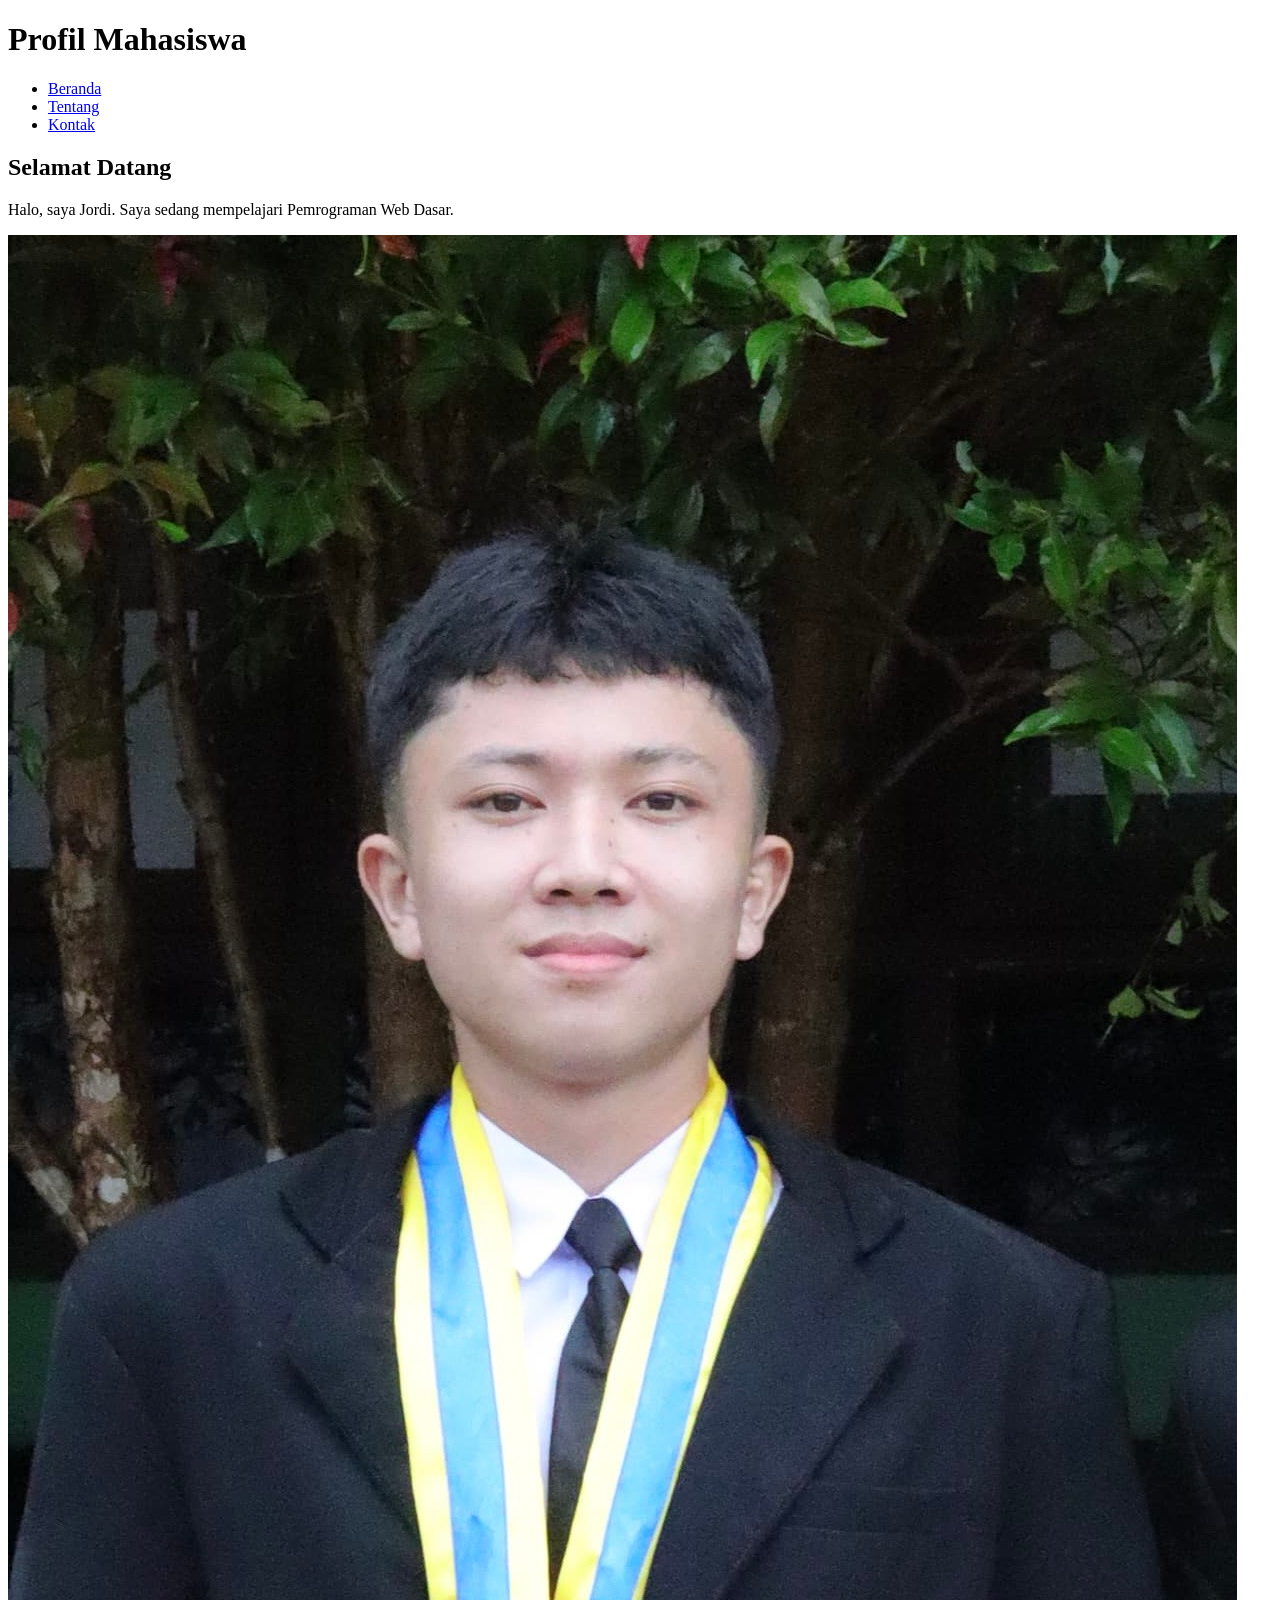
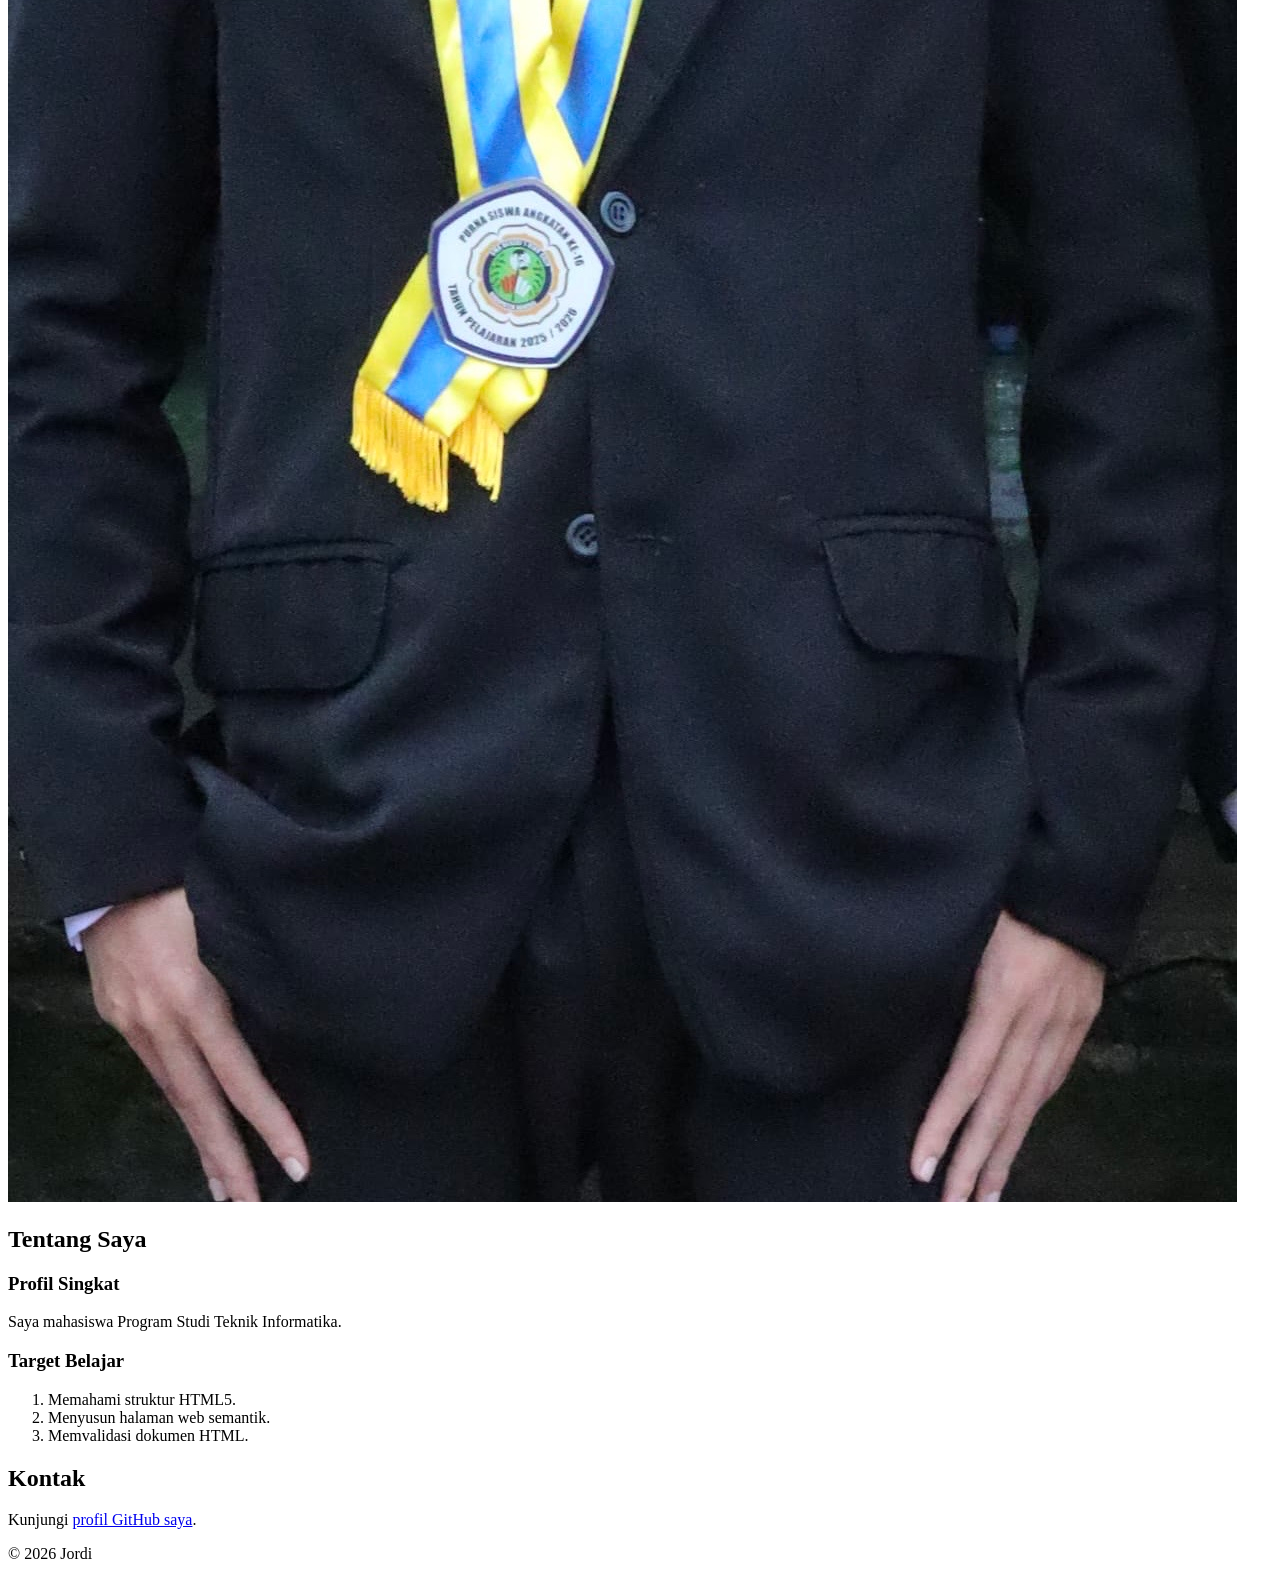
<file: pertemuan-02/index.html>
<!DOCTYPE html>
<html lang="id">
<head>
  <meta charset="UTF-8">
  <meta name="viewport" content="width=device-width, initial-scale=1.0">
  <title>Profil Mahasiswa</title>
</head>
<body>
  <header>
    <h1>Profil Mahasiswa</h1>
    <nav>
      <ul>
        <li><a href="#home">Beranda</a></li>
        <li><a href="#about">Tentang</a></li>
        <li><a href="#contact">Kontak</a></li>
      </ul>
    </nav>
  </header>

  <main>
    <section id="home">
      <h2>Selamat Datang</h2>
      <p>Halo, saya Jordi. Saya sedang mempelajari Pemrograman Web Dasar.</p>
      <img src="img/foto-profil.jpg" alt="Foto profil Jordi">
    </section>

    <section id="about">
      <h2>Tentang Saya</h2>
      <article>
        <h3>Profil Singkat</h3>
        <p>Saya mahasiswa Program Studi Teknik Informatika.</p>
        <h3>Target Belajar</h3>
        <ol>
          <li>Memahami struktur HTML5.</li>
          <li>Menyusun halaman web semantik.</li>
          <li>Memvalidasi dokumen HTML.</li>
        </ol>
      </article>
    </section>

    <section id="contact">
      <h2>Kontak</h2>
      <p>Kunjungi <a href="https://github.com/jordiketak">profil GitHub saya</a>.</p>
    </section>
  </main>

  <footer>
    <p>&copy; 2026 Jordi</p>
  </footer>
</body>
</html>
</file>
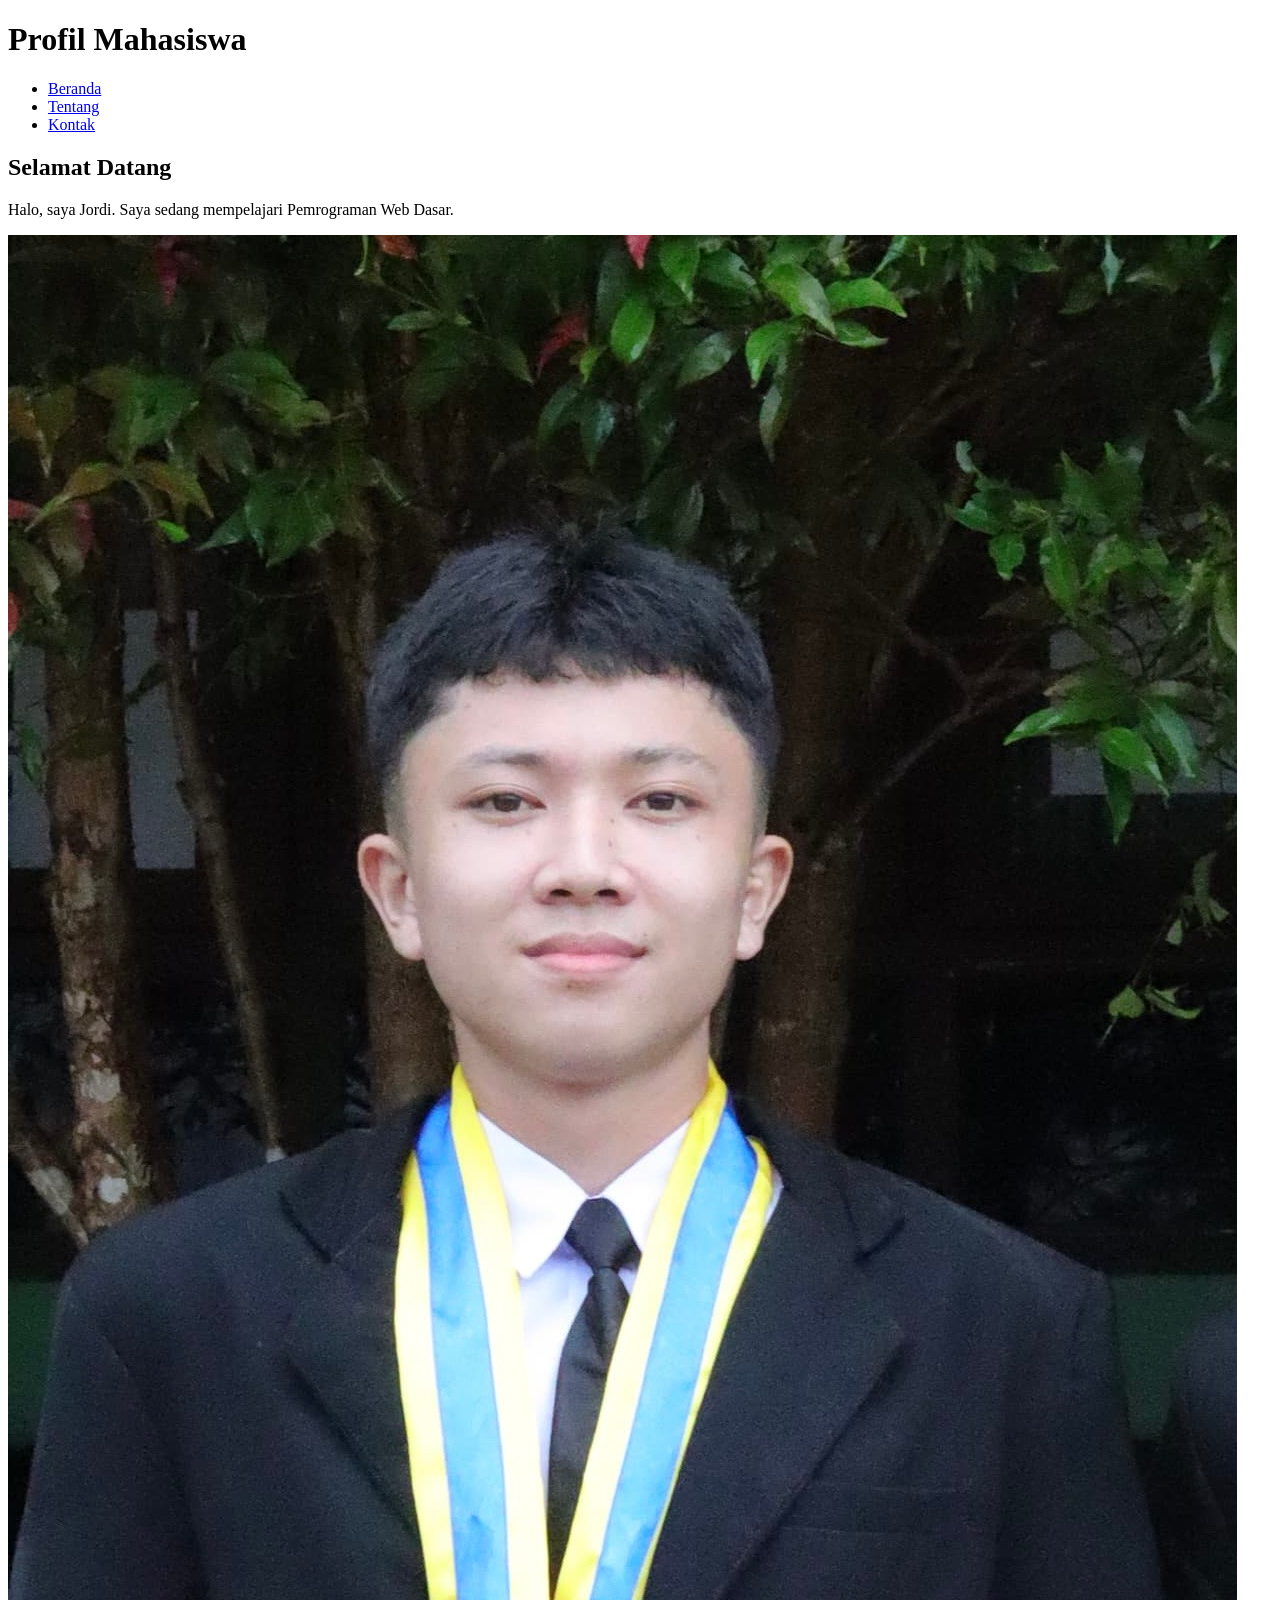
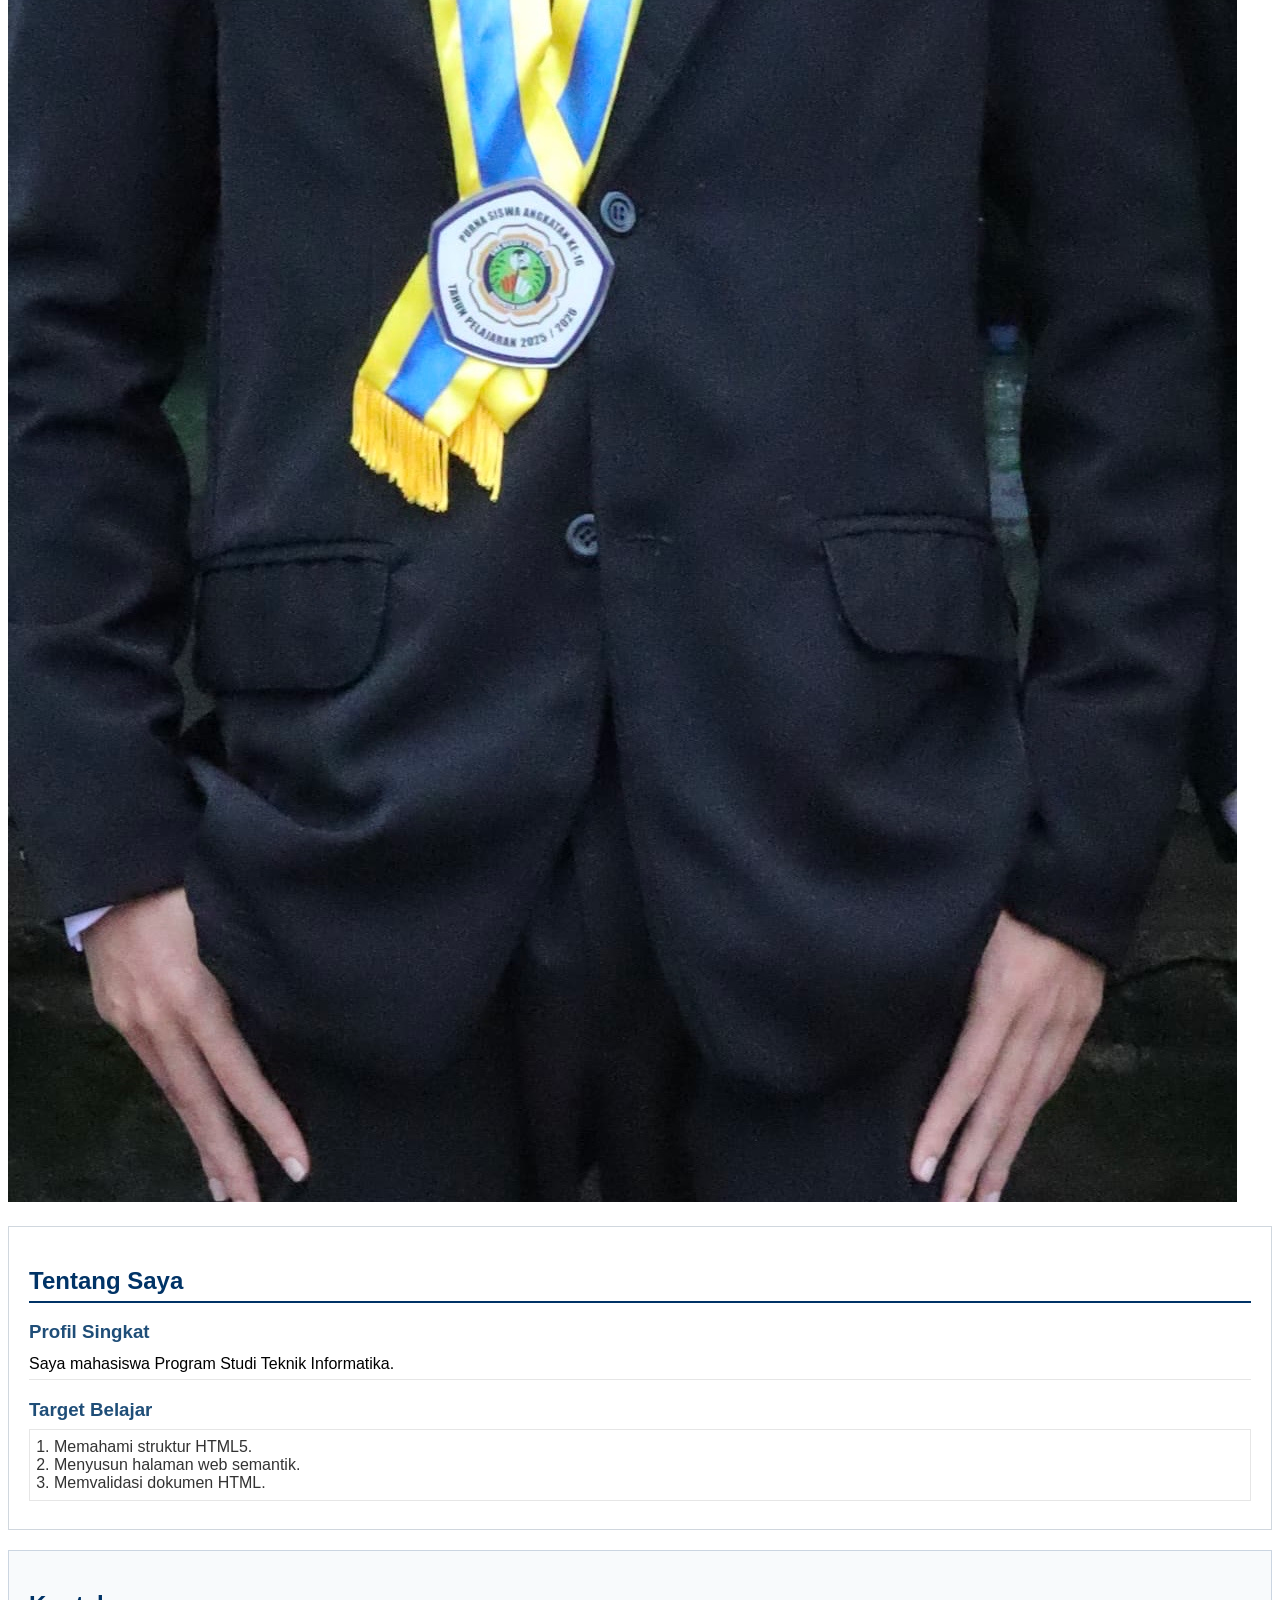
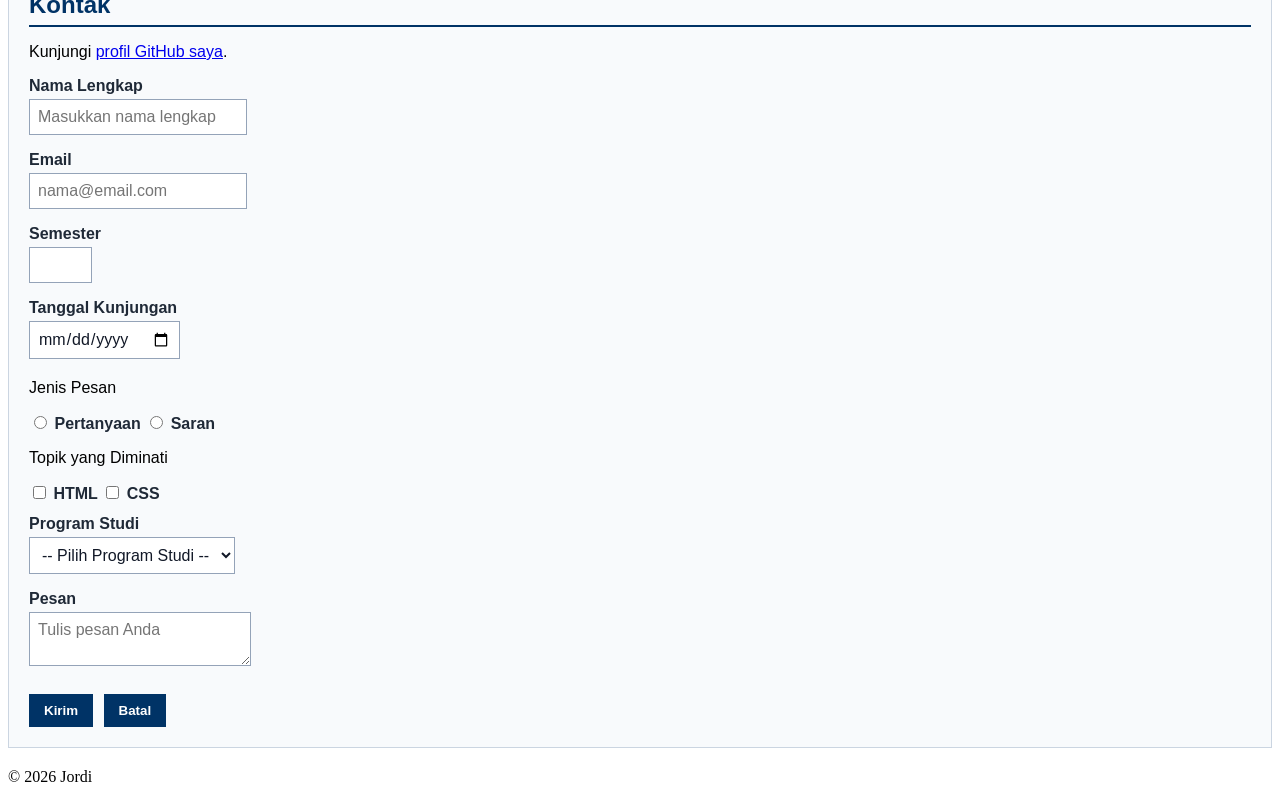
<file: pertemuan-03/index.html>
<!DOCTYPE html>
<html lang="id">

<head>
  <meta charset="UTF-8">
  <meta name="viewport" content="width=device-width, initial-scale=1.0">
  <title>Profil Mahasiswa</title>
  <style>
    #about {
      background-color: #ffffff;
      border: 1px solid #d0d7de;
      padding: 20px;
      margin: 20px 0;
      font-family: Arial, sans-serif;
    }

    #about h2 {
      color: #003366;
      border-bottom: 2px solid #003366;
      padding-bottom: 6px;
      margin-bottom: 16px;
    }

    #about h3 {
      color: #1f4e78;
      margin-bottom: 6px;
    }

    #about p {
      margin: 6px 0;
      padding: 6px 0;
      border-bottom: 1px solid #e6e6e6;
    }

    #about ol {
      color: #333333;
      margin: 8px 0;
      padding: 8px 24px;
      border: 1px solid #e6e6e6;
    }

    #contact {
      background-color: #f8fafc;
      border: 1px solid #cbd5e1;
      padding: 20px;
      margin: 20px 0;
      font-family: Arial, sans-serif;
    }

    #contact h2 {
      color: #003366;
      border-bottom: 2px solid #003366;
      padding-bottom: 6px;
      margin-bottom: 16px;
    }

    .form-group {
      margin: 12px 0;
    }

    #contact label {
      color: #1f2937;
      font-weight: bold;
    }

    .input-form {
      background-color: #ffffff;
      color: #111827;
      font-family: Arial, sans-serif;
      font-size: 16px;
      padding: 8px;
      margin: 4px 0;
      border: 1px solid #94a3b8;
    }

    #contact button {
      background-color: #003366;
      color: #ffffff;
      font-weight: bold;
      padding: 8px 14px;
      margin: 8px 6px 0 0;
      border: 1px solid #003366;
    }
  </style>
</head>

<body>
  <header>
    <h1>Profil Mahasiswa</h1>
    <nav>
      <ul>
        <li><a href="#home">Beranda</a></li>
        <li><a href="#about">Tentang</a></li>
        <li><a href="#contact">Kontak</a></li>
      </ul>
    </nav>
  </header>

  <main>
    <section id="home">
      <h2>Selamat Datang</h2>
      <p>Halo, saya Jordi. Saya sedang mempelajari Pemrograman Web Dasar.</p>
      <img src="img/foto-profil.jpg" alt="Foto profil Jordi">
    </section>

    <section id="about">
      <h2>Tentang Saya</h2>
      <article>
        <h3>Profil Singkat</h3>
        <p>Saya mahasiswa Program Studi Teknik Informatika.</p>
        <h3>Target Belajar</h3>
        <ol>
          <li>Memahami struktur HTML5.</li>
          <li>Menyusun halaman web semantik.</li>
          <li>Memvalidasi dokumen HTML.</li>
        </ol>
      </article>
    </section>

    <section id="contact">
      <h2>Kontak</h2>
      <p>Kunjungi <a href="https://github.com/jordiketak">profil GitHub saya</a>.</p>
      <form action="index.html" method="get">
        <div class="form-group">
          <label for="nama">Nama Lengkap</label><br>
          <input class="input-form" type="text" id="nama" name="nama" placeholder="Masukkan nama lengkap" minlength="3"
            maxlength="50" required>
        </div>
        <div class="form-group">
          <label for="email">Email</label><br>
          <input class="input-form" type="email" id="email" name="email" placeholder="nama@email.com" required>
        </div>
        <div class="form-group">
          <label for="semester">Semester</label><br>
          <input class="input-form" type="number" id="semester" name="semester" min="1" max="14" required>
        </div>
        <div class="form-group">
          <label for="tanggal">Tanggal Kunjungan</label><br>
          <input class="input-form" type="date" id="tanggal" name="tanggal" required>
        </div>
        <div class="form-group">
          <p>Jenis Pesan</p>
          <input type="radio" id="pertanyaan" name="jenis_pesan" value="pertanyaan" required>
          <label for="pertanyaan">Pertanyaan</label>
          <input type="radio" id="saran" name="jenis_pesan" value="saran">
          <label for="saran">Saran</label>
        </div>
        <div class="form-group">
          <p>Topik yang Diminati</p>
          <input type="checkbox" id="minat-html" name="minat" value="HTML">
          <label for="minat-html">HTML</label>
          <input type="checkbox" id="minat-css" name="minat" value="CSS">
          <label for="minat-css">CSS</label>
        </div>
        <div class="form-group">
          <label for="prodi">Program Studi</label><br>
          <select class="input-form" id="prodi" name="prodi" required>
            <option value="">-- Pilih Program Studi --</option>
            <option value="SI">Sistem Informasi</option>
            <option value="TI">Teknik Informatika</option>
          </select>
        </div>
        <div class="form-group">
          <label for="pesan">Pesan</label><br>
          <textarea class="input-form" id="pesan" name="pesan" maxlength="300" placeholder="Tulis pesan Anda"
            required></textarea>

        </div>
        <button type="submit">Kirim</button>
        <button type="reset">Batal</button>
      </form>
    </section>
  </main>

  <footer>
    <p>&copy; 2026 Jordi</p>
  </footer>
</body>

</html>
</file>
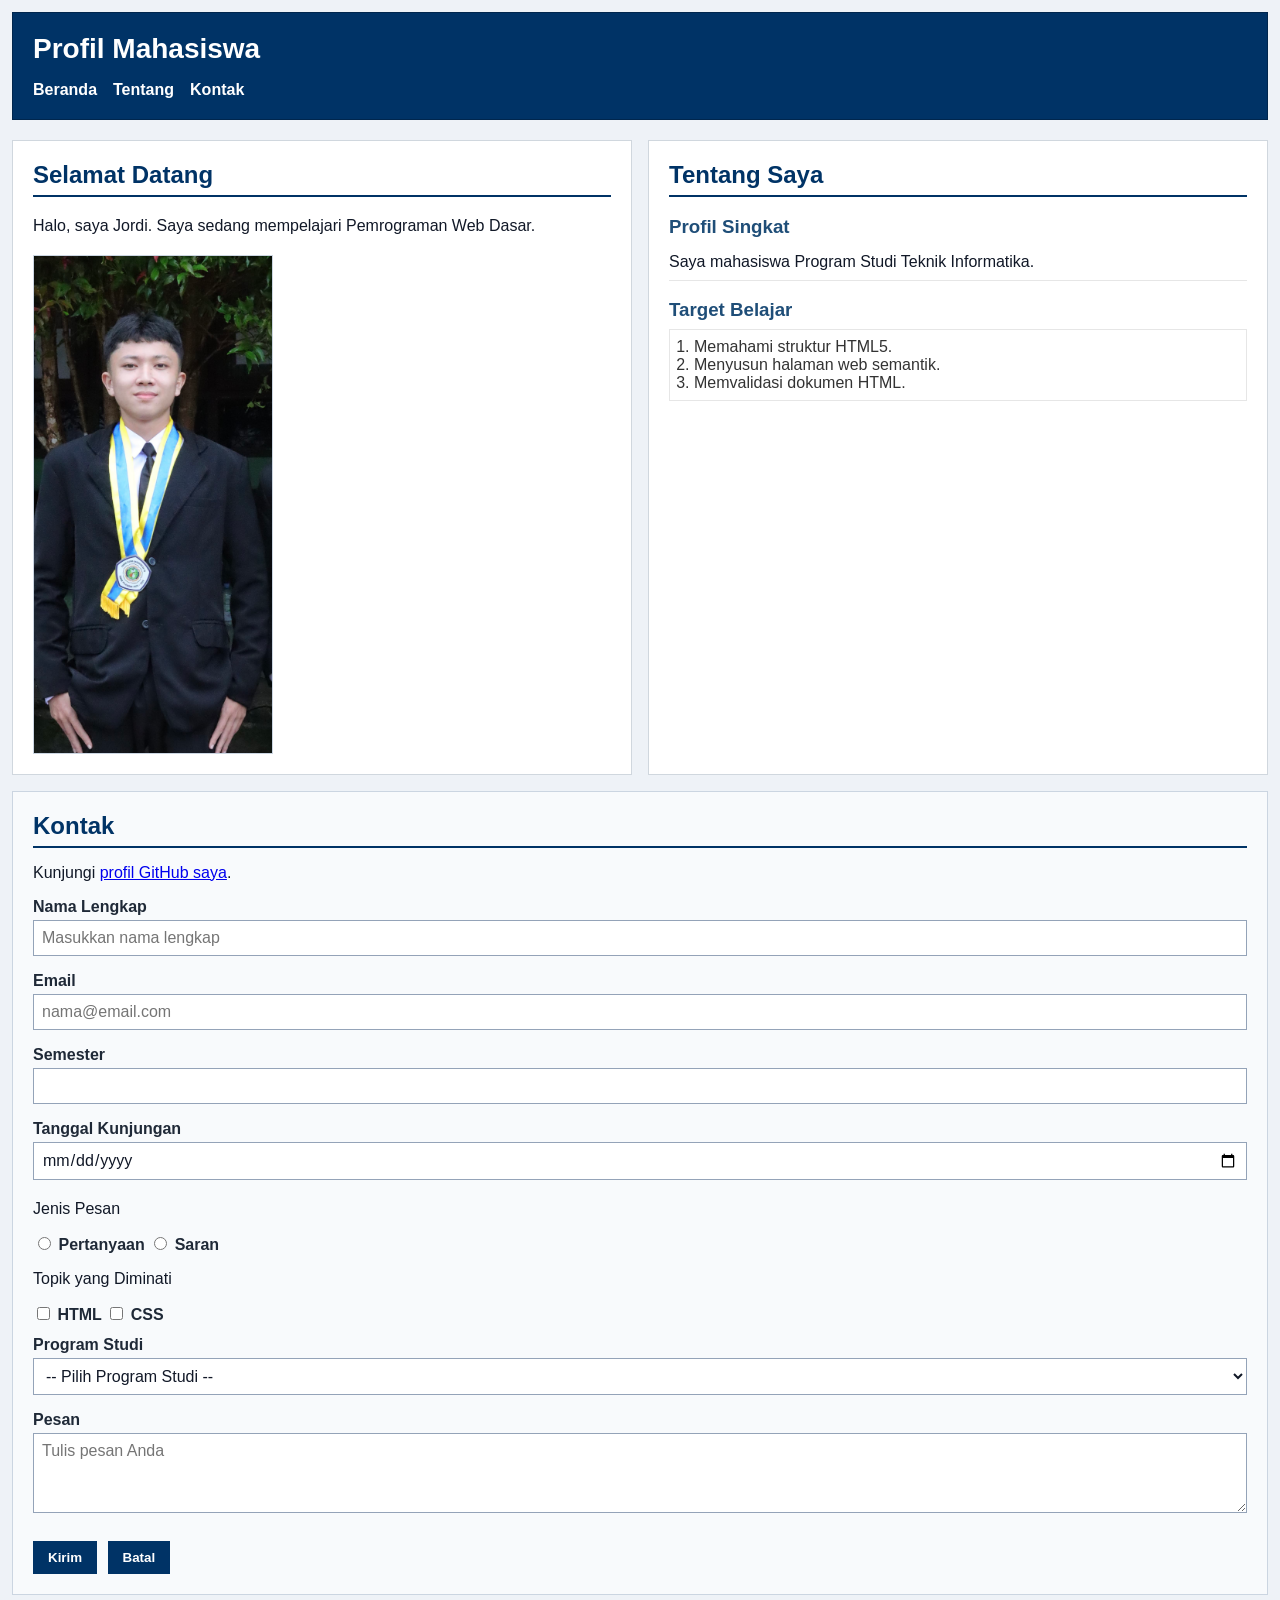
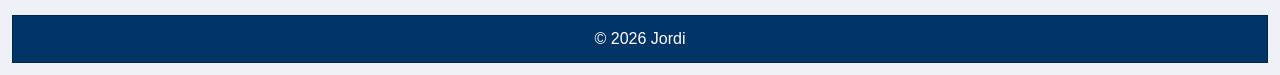
<file: pertemuan-04/index.html>
<!DOCTYPE html>
<html lang="id">

<head>
  <meta charset="UTF-8">
  <meta name="viewport" content="width=device-width, initial-scale=1.0">
  <title>Profil Mahasiswa</title>
  <link rel="stylesheet" href="style.css" />
</head>

<body>
  <header>
    <h1>Profil Mahasiswa</h1>
    <nav>
      <ul>
        <li><a href="#home">Beranda</a></li>
        <li><a href="#about">Tentang</a></li>
        <li><a href="#contact">Kontak</a></li>
      </ul>
    </nav>
  </header>

  <main>
    <section id="home">
      <h2>Selamat Datang</h2>
      <p>Halo, saya Jordi. Saya sedang mempelajari Pemrograman Web Dasar.</p>
      <img src="img/foto-profil.jpg" alt="Foto profil Jordi">
    </section>

    <section id="about">
      <h2>Tentang Saya</h2>
      <article>
        <h3>Profil Singkat</h3>
        <p>Saya mahasiswa Program Studi Teknik Informatika.</p>
        <h3>Target Belajar</h3>
        <ol>
          <li>Memahami struktur HTML5.</li>
          <li>Menyusun halaman web semantik.</li>
          <li>Memvalidasi dokumen HTML.</li>
        </ol>
      </article>
    </section>

    <section id="contact">
      <h2>Kontak</h2>
      <p>Kunjungi <a href="https://github.com/jordiketak">profil GitHub saya</a>.</p>
      <form action="index.html" method="get">
        <div class="form-group">
          <label for="nama">Nama Lengkap</label><br>
          <input class="input-form" type="text" id="nama" name="nama" placeholder="Masukkan nama lengkap" minlength="3"
            maxlength="50" required>
        </div>
        <div class="form-group">
          <label for="email">Email</label><br>
          <input class="input-form" type="email" id="email" name="email" placeholder="nama@email.com" required>
        </div>
        <div class="form-group">
          <label for="semester">Semester</label><br>
          <input class="input-form" type="number" id="semester" name="semester" min="1" max="14" required>
        </div>
        <div class="form-group">
          <label for="tanggal">Tanggal Kunjungan</label><br>
          <input class="input-form" type="date" id="tanggal" name="tanggal" required>
        </div>
        <div class="form-group">
          <p>Jenis Pesan</p>
          <input type="radio" id="pertanyaan" name="jenis_pesan" value="pertanyaan" required>
          <label for="pertanyaan">Pertanyaan</label>
          <input type="radio" id="saran" name="jenis_pesan" value="saran">
          <label for="saran">Saran</label>
        </div>
        <div class="form-group">
          <p>Topik yang Diminati</p>
          <input type="checkbox" id="minat-html" name="minat" value="HTML">
          <label for="minat-html">HTML</label>
          <input type="checkbox" id="minat-css" name="minat" value="CSS">
          <label for="minat-css">CSS</label>
        </div>
        <div class="form-group">
          <label for="prodi">Program Studi</label><br>
          <select class="input-form" id="prodi" name="prodi" required>
            <option value="">-- Pilih Program Studi --</option>
            <option value="SI">Sistem Informasi</option>
            <option value="TI">Teknik Informatika</option>
          </select>
        </div>
        <div class="form-group">
          <label for="pesan">Pesan</label><br>
          <textarea class="input-form" id="pesan" name="pesan" maxlength="300" placeholder="Tulis pesan Anda"
            required></textarea>

        </div>
        <button type="submit">Kirim</button>
        <button type="reset">Batal</button>
      </form>
    </section>
  </main>

  <footer>
    <p>&copy; 2026 Jordi</p>
  </footer>
</body>

</html>
</file>
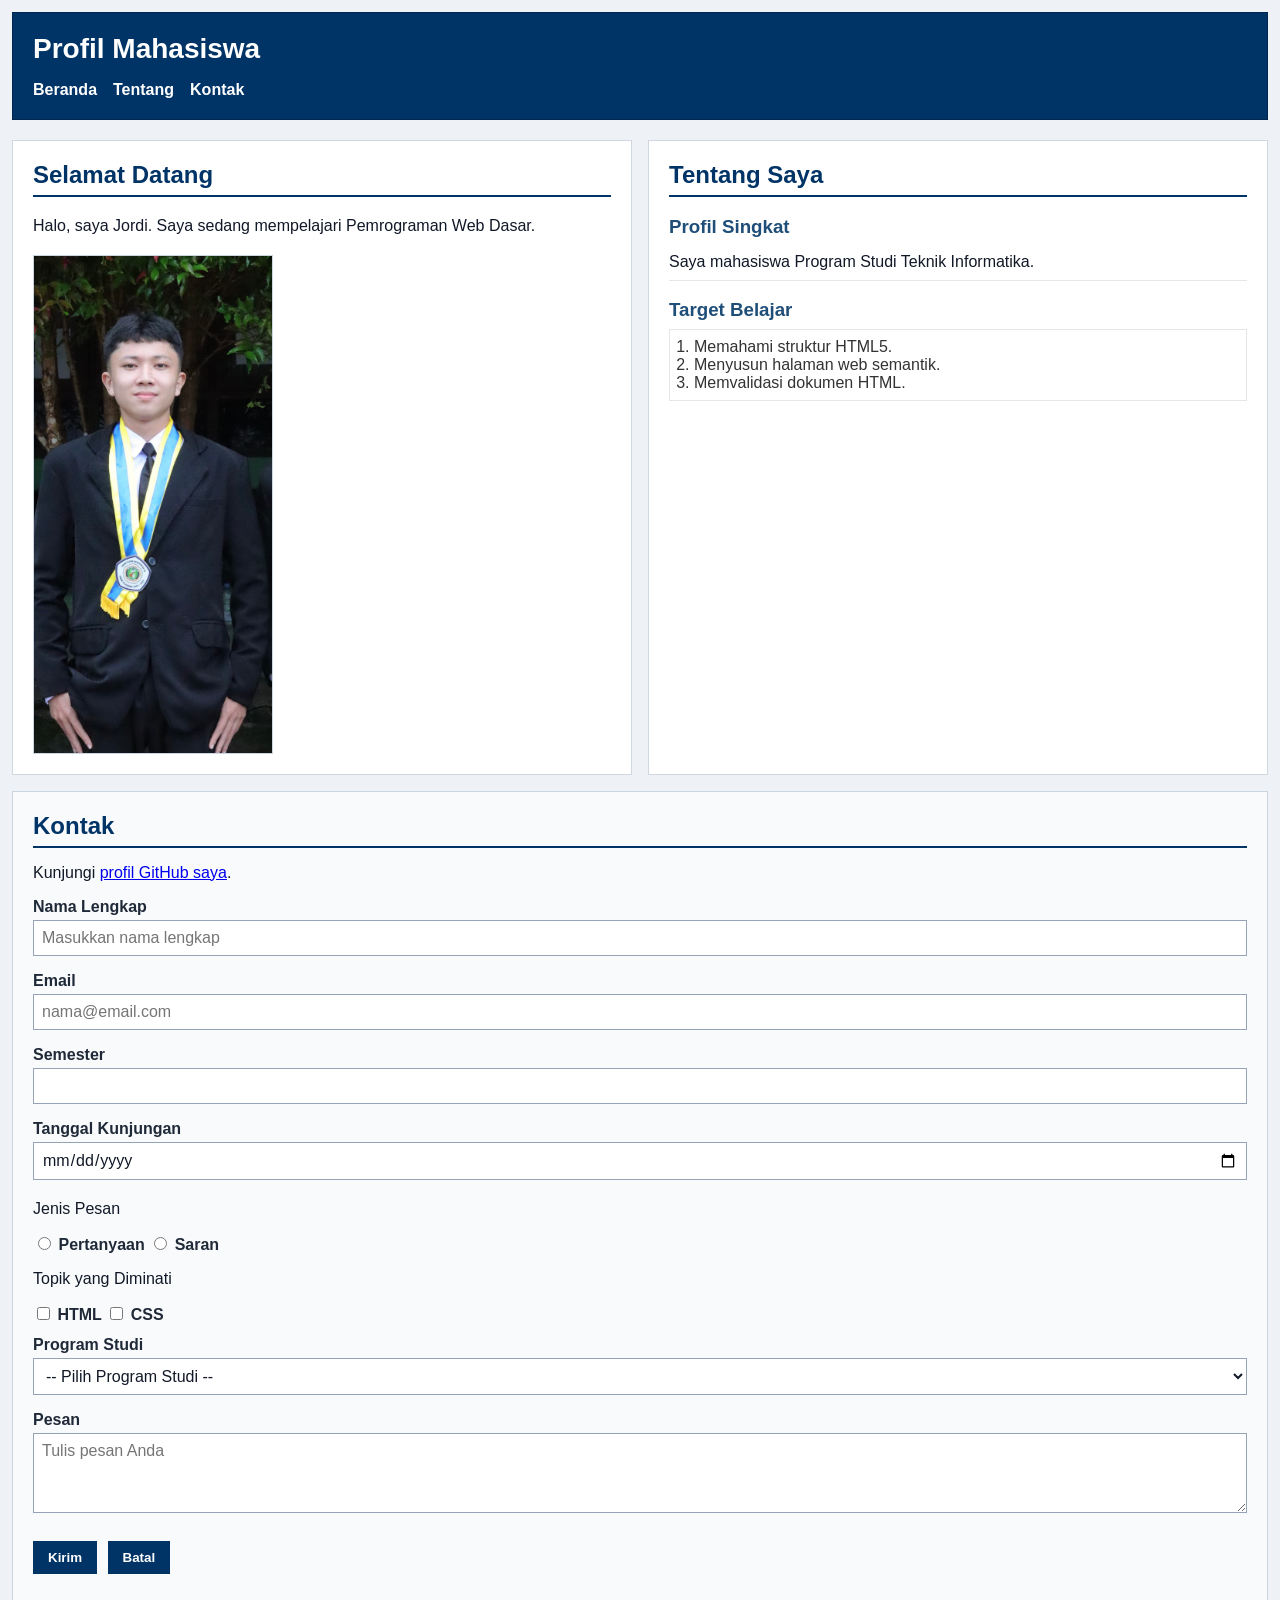
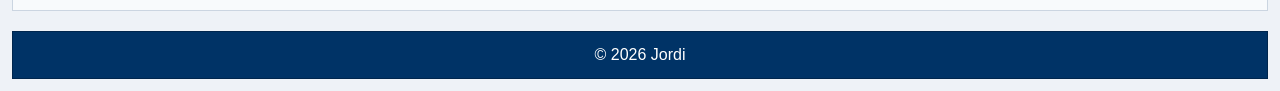
<file: pertemuan-05/index.html>
<!DOCTYPE html>
<html lang="id">

<head>
  <meta charset="UTF-8">
  <meta name="viewport" content="width=device-width, initial-scale=1.0">
  <title>Profil Mahasiswa</title>
  <link rel="stylesheet" href="style.css" />
</head>

<body>
  <header>
    <div class="header-top">
      <h1>Profil Mahasiswa</h1>
      <button class="nav-toggle" id="navToggle" type="button" aria-label="Buka navigasi" aria-controls="navMenu"
        aria-expanded="false">
        &#9776;
      </button>
    </div>
    <nav>
      <ul id="navMenu">
        <li><a href="#home">Beranda</a></li>
        <li><a href="#about">Tentang</a></li>
        <li><a href="#contact">Kontak</a></li>
      </ul>
    </nav>
  </header>

  <main>
    <section id="home">
      <h2>Selamat Datang</h2>
      <p>Halo, saya Jordi. Saya sedang mempelajari Pemrograman Web Dasar.</p>
      <img src="img/foto-profil.jpg" alt="Foto profil Jordi">
    </section>

    <section id="about">
      <h2>Tentang Saya</h2>
      <article>
        <h3>Profil Singkat</h3>
        <p>Saya mahasiswa Program Studi Teknik Informatika.</p>
        <h3>Target Belajar</h3>
        <ol>
          <li>Memahami struktur HTML5.</li>
          <li>Menyusun halaman web semantik.</li>
          <li>Memvalidasi dokumen HTML.</li>
        </ol>
      </article>
    </section>

    <section id="contact">
      <h2>Kontak</h2>
      <p>Kunjungi <a href="https://github.com/jordiketak">profil GitHub saya</a>.</p>
      <form id="contactForm" action="index.html" method="get" novalidate>
        <div class="form-group">
          <label for="nama">Nama Lengkap</label><br />
          <input class="input-form" type="text" id="nama" name="nama" placeholder="Masukkan nama lengkap" minlength="3"
            maxlength="50" required />
        </div>
        <div class="form-group">
          <label for="email">Email</label><br />
          <input class="input-form" type="email" id="email" name="email" placeholder="nama@email.com" required />
        </div>
        <div class="form-group">
          <label for="semester">Semester</label><br />
          <input class="input-form" type="number" id="semester" name="semester" min="1" max="14" required />
        </div>
        <div class="form-group">
          <label for="tanggal">Tanggal Kunjungan</label><br />
          <input class="input-form" type="date" id="tanggal" name="tanggal" required />
        </div>
        <div class="form-group">
          <p>Jenis Pesan</p>
          <input type="radio" id="pertanyaan" name="jenis_pesan" value="pertanyaan" required />
          <label for="pertanyaan">Pertanyaan</label>
          <input type="radio" id="saran" name="jenis_pesan" value="saran" />
          <label for="saran">Saran</label>
        </div>
        <div class="form-group">
          <p>Topik yang Diminati</p>
          <input type="checkbox" id="minat-html" name="minat" value="HTML" />
          <label for="minat-html">HTML</label>
          <input type="checkbox" id="minat-css" name="minat" value="CSS" />
          <label for="minat-css">CSS</label>
        </div>
        <div class="form-group">
          <label for="prodi">Program Studi</label><br />
          <select class="input-form" id="prodi" name="prodi" required>
            <option value="">-- Pilih Program Studi --</option>
            <option value="SI">Sistem Informasi</option>
            <option value="TI">Teknik Informatika</option>
          </select>
        </div>
        <div class="form-group">
          <label for="pesan">Pesan</label><br />
          <textarea class="input-form" id="pesan" name="pesan" maxlength="300" placeholder="Tulis pesan Anda"
            required></textarea>
        </div>
        <button type="submit">Kirim</button>
        <button type="reset">Batal</button>
        <p id="formFeedback"></p>
      </form>
    </section>
  </main>

  <footer>
    <p>&copy; 2026 Jordi</p>
  </footer>
  <script src="script.js"></script>
</body>

</html>
</file>
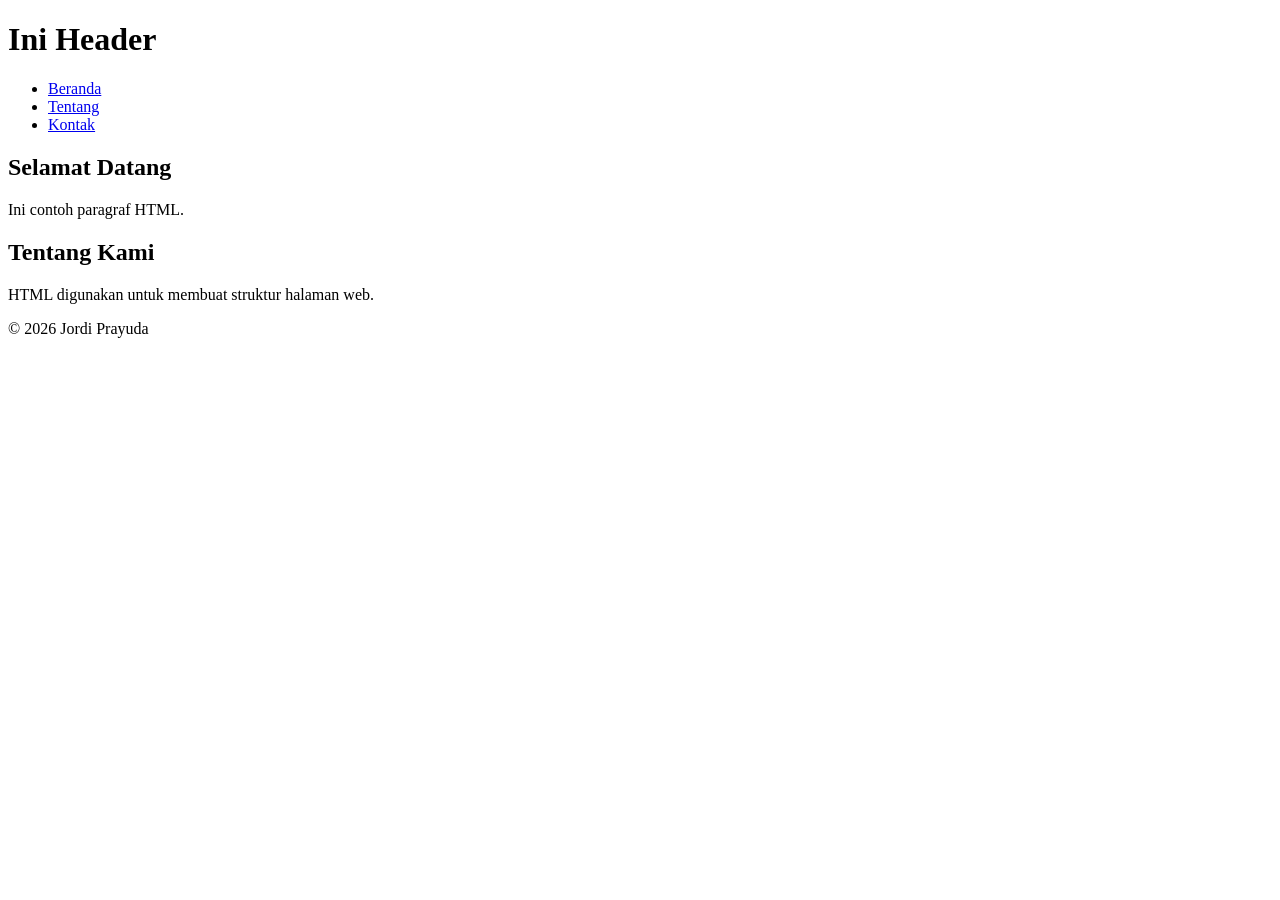
<file: pertemuan-02/emmet.html>
<!DOCTYPE html>
<html lang="id">
<head>
  <meta charset="UTF-8">
  <meta name="viewport" content="width=device-width, initial-scale=1.0">
  <title>Judul Halaman</title>
</head>
<body>
  <header>
    <h1>Ini Header</h1>
    <nav>
      <ul>
        <li><a href="#home">Beranda</a></li>
        <li><a href="#about">Tentang</a></li>
        <li><a href="#contact">Kontak</a></li>
      </ul>
    </nav>
  </header>

  <main>
    <section id="home">
      <h2>Selamat Datang</h2>
      <p>Ini contoh paragraf HTML.</p>
    </section>
    <section id="about">
      <h2>Tentang Kami</h2>
      <p>HTML digunakan untuk membuat struktur halaman web.</p>
    </section>
  </main>

  <footer>
    <p>&copy; 2026 Jordi Prayuda</p>
  </footer>
</body>
</html>
</file>
<file: pertemuan-04/style.css>
* {
    box-sizing: border-box;
}

body {
    margin: 0;
    padding: 12px;
    font-family: Arial, sans-serif;
    color: #111827;
    background-color: #eef2f7;
}

header {
    background-color: #003366;
    color: #ffffff;
    padding: 20px;
    margin-bottom: 20px;
    border: 1px solid #00264d;
}

header h1 {
    margin: 0 0 16px;
    font-size: 28px;
}

nav ul {
    display: flex;
    flex-direction: column;
    justify-content: flex-start;
    align-items: flex-start;
    gap: 8px;
    margin: 0;
    padding: 0;
    list-style: none;
}

nav a {
    color: #ffffff;
    font-weight: bold;
    text-decoration: none;
}

main {
    display: grid;
    grid-template-columns: 1fr;
    gap: 16px;
}



section {
    width: 100%;
}

#home {
    background-color: #ffffff;
    border: 1px solid #d0d7de;
    padding: 20px;
    margin: 0;
}

#home h2 {
    color: #003366;
    border-bottom: 2px solid #003366;
    padding-bottom: 6px;
    margin-top: 0;
    margin-bottom: 16px;
}

#home p {
    line-height: 1.6;
    margin: 0 0 16px;
}

#home img {
    display: block;
    width: 240px;
    max-width: 100%;
    height: auto;
    border: 1px solid #cbd5e1;
}

#about {
    background-color: #ffffff;
    border: 1px solid #d0d7de;
    padding: 20px;
    margin: 20px 0;
    font-family: Arial, sans-serif;
}

#about h2 {
    color: #003366;
    border-bottom: 2px solid #003366;
    padding-bottom: 6px;
    margin-bottom: 16px;
}

#about h3 {
    color: #1f4e78;
    margin-bottom: 6px;
}

#about p {
    margin: 6px 0;
    padding: 6px 0;
    border-bottom: 1px solid #e6e6e6;
}

#about ol {
    color: #333333;
    margin: 8px 0;
    padding: 8px 24px;
    border: 1px solid #e6e6e6;
}

#contact {
    background-color: #f8fafc;
    border: 1px solid #cbd5e1;
    padding: 20px;
    margin: 20px 0;
    font-family: Arial, sans-serif;
}

#contact h2 {
    color: #003366;
    border-bottom: 2px solid #003366;
    padding-bottom: 6px;
    margin-bottom: 16px;
}

.form-group {
    margin: 12px 0;
}

#contact label {
    color: #1f2937;
    font-weight: bold;
}

.input-form {
    background-color: #ffffff;
    color: #111827;
    font-family: Arial, sans-serif;
    font-size: 16px;
    padding: 8px;
    margin: 4px 0;
    border: 1px solid #94a3b8;
}

#contact button {
    background-color: #003366;
    color: #ffffff;
    font-weight: bold;
    padding: 8px 14px;
    margin: 8px 6px 0 0;
    border: 1px solid #003366;
}

#about {
    margin: 0;
}

#about h2 {
    margin-top: 0;
}

#about p {
    line-height: 1.5;
}

#contact {
    margin: 0;
}

#contact h2 {
    margin-top: 0;
}

.input-form {
    width: 100%;
    max-width: 100%;
}

#contact textarea {
    min-height: 80px;
    resize: vertical;
}

#contact button {
    cursor: pointer;
}

/* Footer */
footer {
    background-color: #003366;
    color: #ffffff;
    text-align: center;
    padding: 14px 20px;
    margin-top: 20px;
    border: 1px solid #00264d;
}

footer p {
    margin: 0;
}

@media (min-width: 768px) {
    main {
        grid-template-columns: 1fr 1fr;
    }

    nav ul {
        flex-direction: row;
        justify-content: flex-start;
        align-items: center;
        gap: 16px;
    }

    #contact {
        grid-column: 1 / -1;
    }
}
</file>
<file: pertemuan-05/style.css>
* {
    box-sizing: border-box;
}

body {
    margin: 0;
    padding: 12px;
    font-family: Arial, sans-serif;
    color: #111827;
    background-color: #eef2f7;
}

header {
    background-color: #003366;
    color: #ffffff;
    padding: 20px;
    margin-bottom: 20px;
    border: 1px solid #00264d;
}

header h1 {
    margin: 0 0 16px;
    font-size: 28px;
}

nav ul {
    display: flex;
    flex-direction: column;
    justify-content: flex-start;
    align-items: flex-start;
    gap: 8px;
    margin: 0;
    padding: 0;
    list-style: none;
}

nav a {
    color: #ffffff;
    font-weight: bold;
    text-decoration: none;
}

main {
    display: grid;
    grid-template-columns: 1fr;
    gap: 16px;
}



section {
    width: 100%;
}

#home {
    background-color: #ffffff;
    border: 1px solid #d0d7de;
    padding: 20px;
    margin: 0;
}

#home h2 {
    color: #003366;
    border-bottom: 2px solid #003366;
    padding-bottom: 6px;
    margin-top: 0;
    margin-bottom: 16px;
}

#home p {
    line-height: 1.6;
    margin: 0 0 16px;
}

#home img {
    display: block;
    width: 240px;
    max-width: 100%;
    height: auto;
    border: 1px solid #cbd5e1;
}

#about {
    background-color: #ffffff;
    border: 1px solid #d0d7de;
    padding: 20px;
    margin: 20px 0;
    font-family: Arial, sans-serif;
}

#about h2 {
    color: #003366;
    border-bottom: 2px solid #003366;
    padding-bottom: 6px;
    margin-bottom: 16px;
}

#about h3 {
    color: #1f4e78;
    margin-bottom: 6px;
}

#about p {
    margin: 6px 0;
    padding: 6px 0;
    border-bottom: 1px solid #e6e6e6;
}

#about ol {
    color: #333333;
    margin: 8px 0;
    padding: 8px 24px;
    border: 1px solid #e6e6e6;
}

#contact {
    background-color: #f8fafc;
    border: 1px solid #cbd5e1;
    padding: 20px;
    margin: 20px 0;
    font-family: Arial, sans-serif;
}

#contact h2 {
    color: #003366;
    border-bottom: 2px solid #003366;
    padding-bottom: 6px;
    margin-bottom: 16px;
}

.form-group {
    margin: 12px 0;
}

#contact label {
    color: #1f2937;
    font-weight: bold;
}

.input-form {
    background-color: #ffffff;
    color: #111827;
    font-family: Arial, sans-serif;
    font-size: 16px;
    padding: 8px;
    margin: 4px 0;
    border: 1px solid #94a3b8;
}

#contact button {
    background-color: #003366;
    color: #ffffff;
    font-weight: bold;
    padding: 8px 14px;
    margin: 8px 6px 0 0;
    border: 1px solid #003366;
}

#about {
    margin: 0;
}

#about h2 {
    margin-top: 0;
}

#about p {
    line-height: 1.5;
}

#contact {
    margin: 0;
}

#contact h2 {
    margin-top: 0;
}

.input-form {
    width: 100%;
    max-width: 100%;
}

#contact textarea {
    min-height: 80px;
    resize: vertical;
}

#contact button {
    cursor: pointer;
}

/* Footer */
footer {
    background-color: #003366;
    color: #ffffff;
    text-align: center;
    padding: 14px 20px;
    margin-top: 20px;
    border: 1px solid #00264d;
}

footer p {
    margin: 0;
}

/* Navigasi responsif (layar kecil) */
.header-top {
    display: flex;
    justify-content: space-between;
    align-items: center;
}

#navMenu {
    display: none;
}

#navMenu.nav-open {
    display: flex;
    flex-direction: column;
    margin-top: 16px;
}

.nav-toggle {
    display: block;
    border: none;
    background: transparent;
    color: #ffffff;
    font-size: 1.8rem;
    line-height: 1;
    cursor: pointer;
}

@media (min-width: 768px) {
    #navMenu {
        display: flex;
        flex-direction: row;
    }

    .nav-toggle {
        display: none;
    }

    main {
        grid-template-columns: 1fr 1fr;
    }

    nav ul {
        flex-direction: row;
        justify-content: flex-start;
        align-items: center;
        gap: 16px;
    }

    #contact {
        grid-column: 1 / -1;
    }
}

.form-feedback-error {
    color: #c62828;
}

.form-feedback-success {
    color: #2e7d32;
}
</file>
